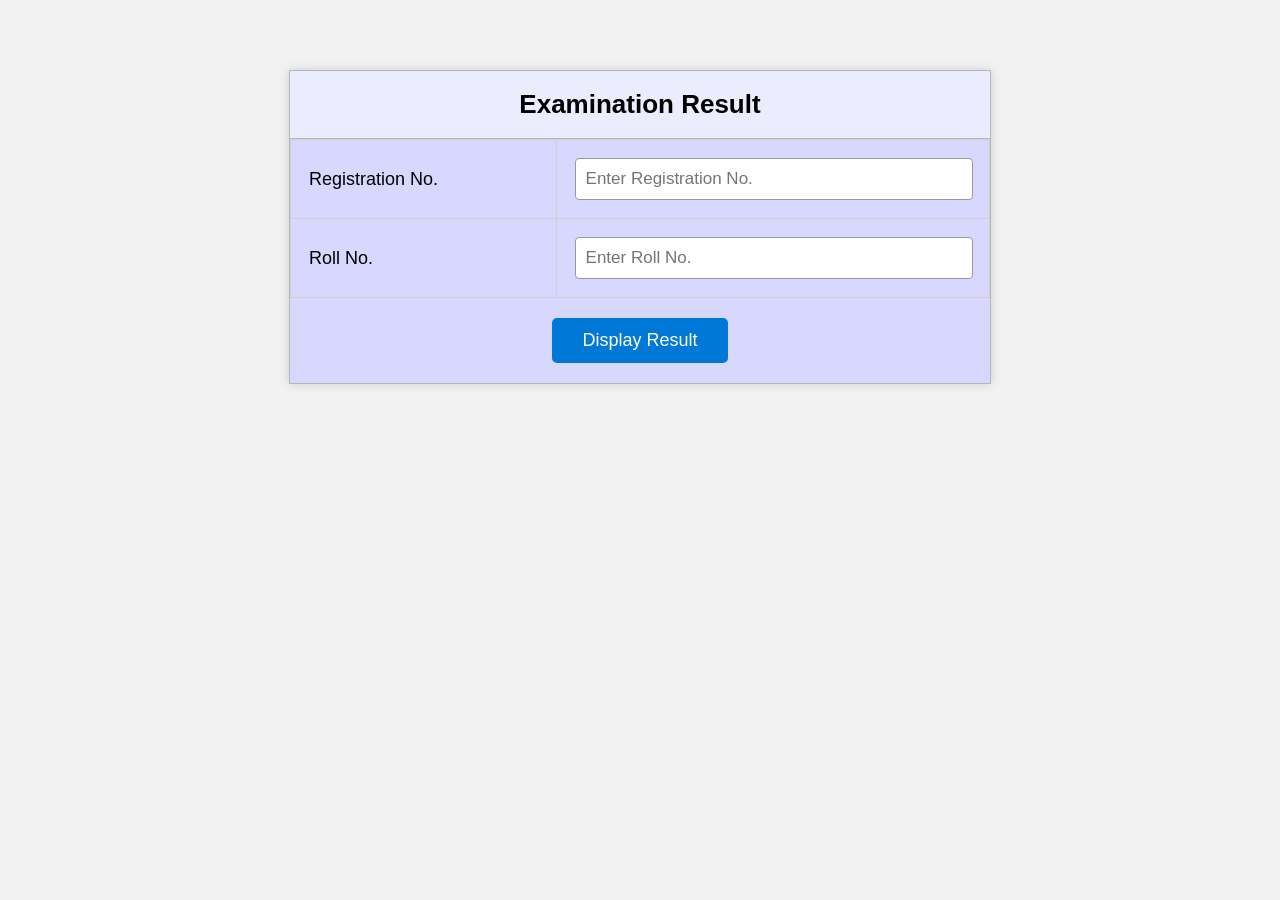
<file: index.html>
<!DOCTYPE html>
<html lang="en">
<head>
<meta charset="UTF-8">
<meta name="viewport" content="width=device-width, initial-scale=1.0">
<title>Result Portal</title>

<link rel="stylesheet" href="style.css">

</head>

<body>

<div class="box">

<h2>Examination Result</h2>

<table>

<tr>
<td>Registration No.</td>
<td><input type="text" id="reg" placeholder="Enter Registration No."></td>
</tr>

<tr>
<td>Roll No.</td>
<td><input type="text" id="roll" placeholder="Enter Roll No."></td>
</tr>

</table>

<div class="btn">
<button onclick="checkResult()">Display Result</button>
</div>

</div>

<div id="loading">
<div class="loader"></div>
<p>Please wait...</p>
</div>

<script src="script.js"></script>

</body>
</html>
</file>
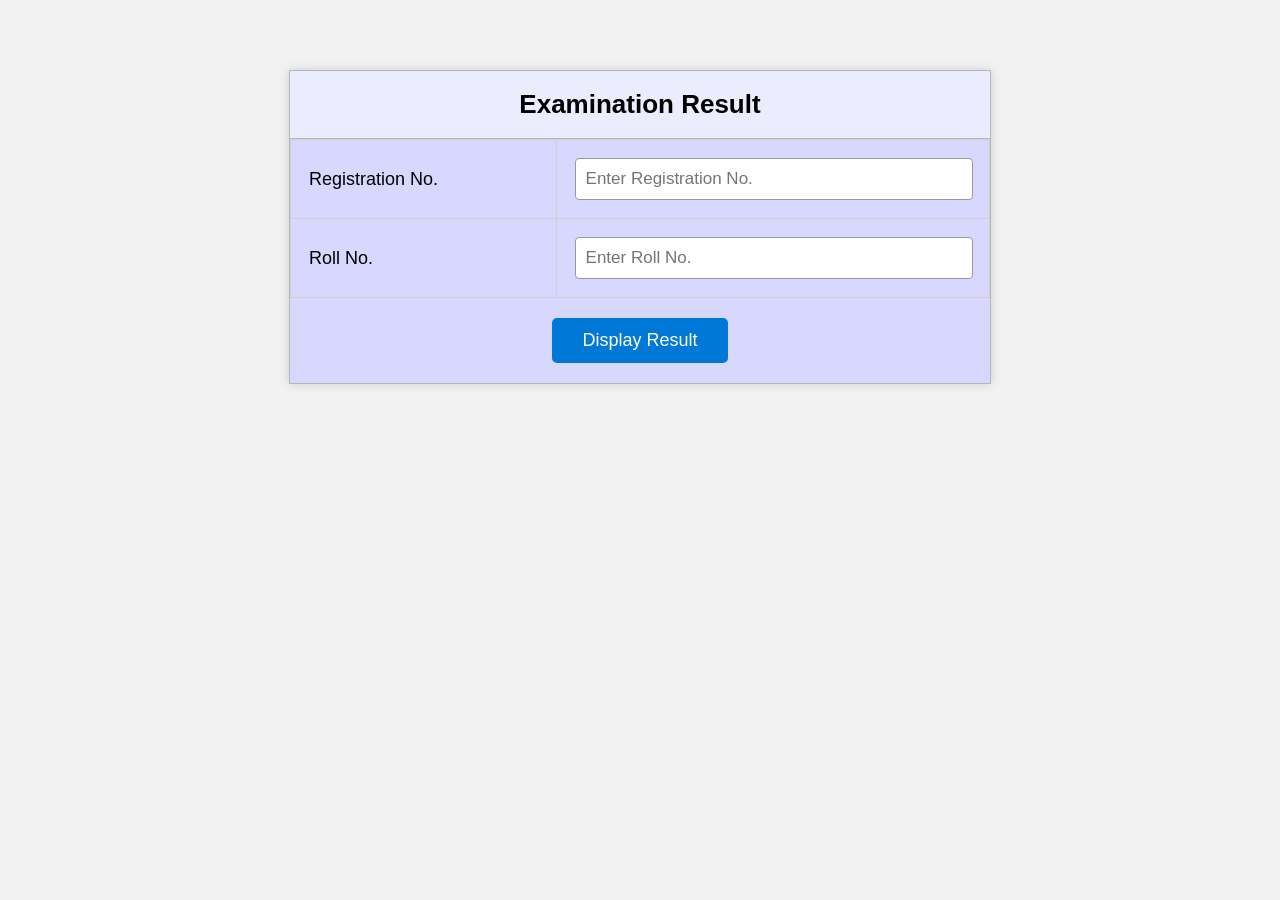
<file: june2026.html>
<!DOCTYPE html>
<html lang="en">
<head>
<meta charset="UTF-8">
<meta name="viewport" content="width=device-width, initial-scale=1.0">
<title>Result Portal</title>

<link rel="stylesheet" href="style.css">

</head>

<body>

<div class="box">

<h2>Examination Result</h2>

<table>

<tr>
<td>Registration No.</td>
<td><input type="text" id="reg" placeholder="Enter Registration No."></td>
</tr>

<tr>
<td>Roll No.</td>
<td><input type="text" id="roll" placeholder="Enter Roll No."></td>
</tr>

</table>

<div class="btn">
<button onclick="checkResult()">Display Result</button>
</div>

</div>

<div id="loading">
<div class="loader"></div>
<p>Please wait...</p>
</div>

<script src="script.js"></script>

</body>
</html>
</file>
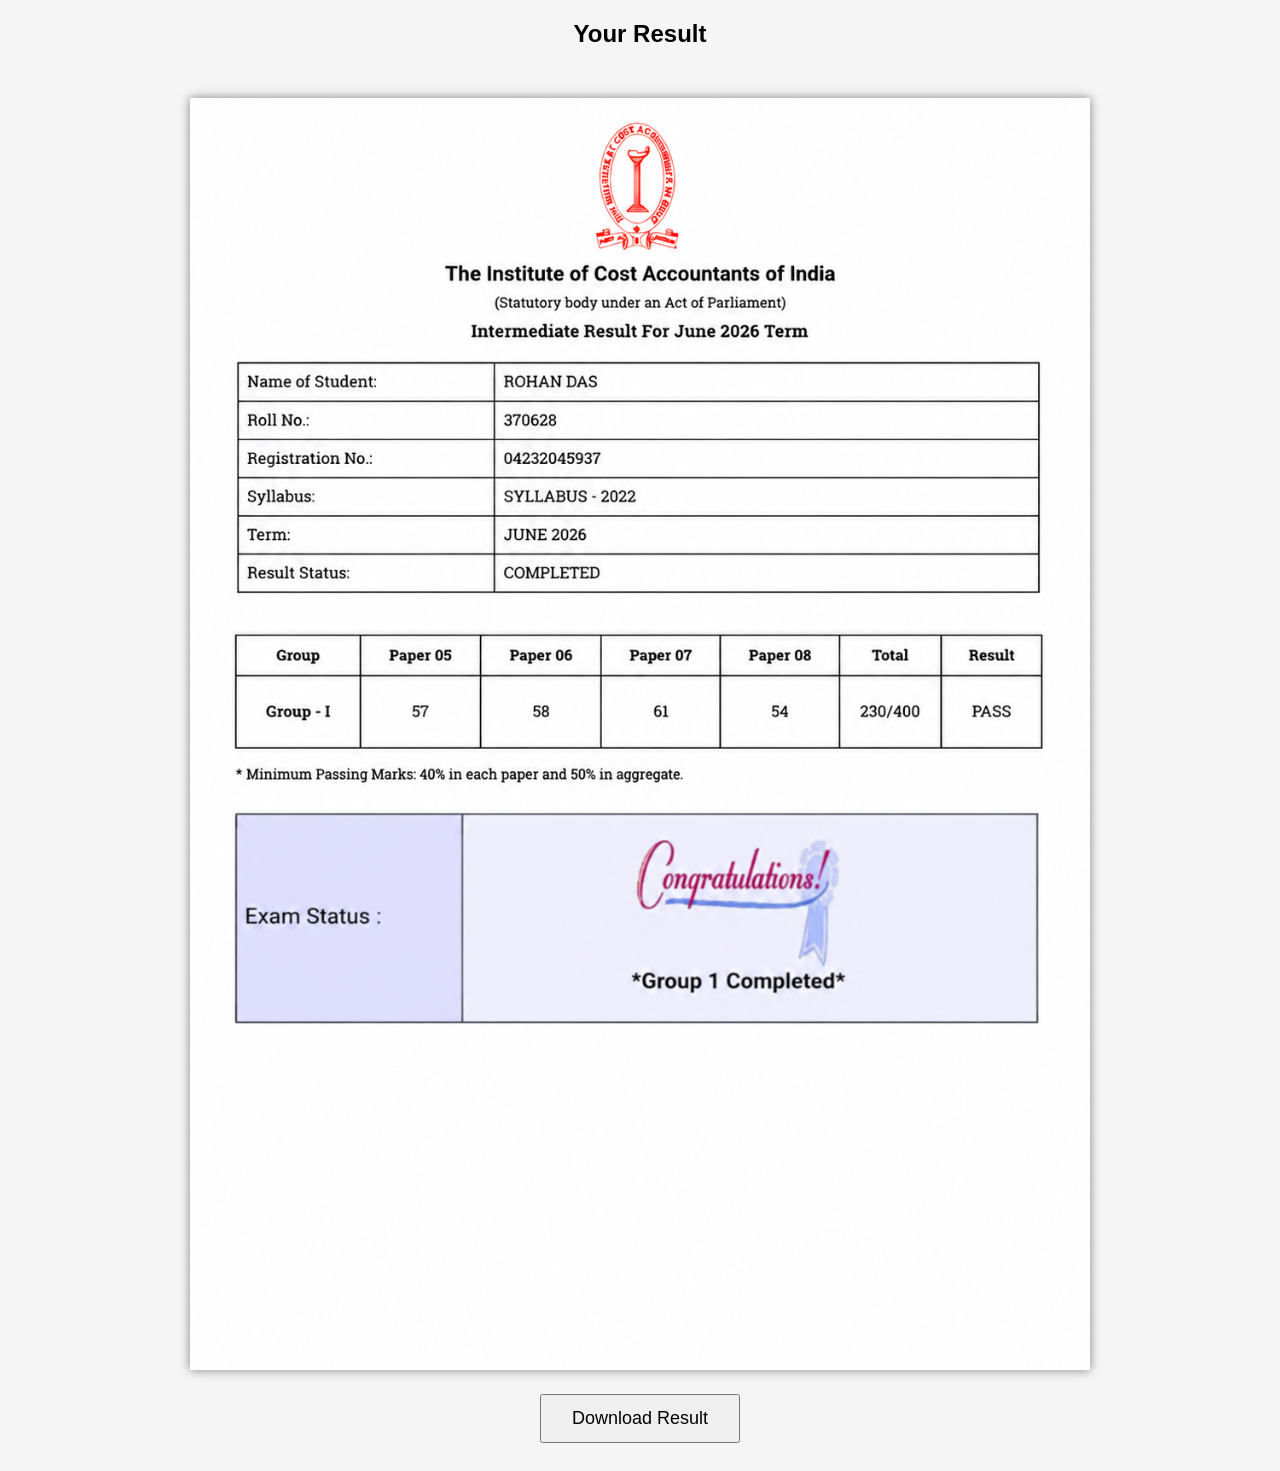
<file: result.html>
<!DOCTYPE html>
<html>
<head>
<title>Your Result</title>

<style>
body{
    background:#f5f5f5;
    font-family:Arial;
    text-align:center;
}

img{
    width:80%;
    max-width:900px;
    margin-top:30px;
    box-shadow:0 0 10px gray;
}

button{
    margin:20px;
    padding:12px 30px;
    font-size:18px;
    cursor:pointer;
}
</style>

</head>

<body>

<h2>Your Result</h2>

<img src="result.jpg">

<br>

<a href="result.jpg" download>
<button>Download Result</button>
</a>

</body>
</html>
</file>
<file: style.css>
body{
    margin:0;
    padding:0;
    background:#f2f2f2;
    font-family:Arial, Helvetica, sans-serif;
}

.box{
    width:700px;
    max-width:95%;
    margin:70px auto;
    background:#d8d8ff;
    border:1px solid #b5b5b5;
    box-shadow:0 0 10px rgba(0,0,0,.15);
}

h2{
    margin:0;
    padding:18px;
    text-align:center;
    background:#ececff;
    border-bottom:1px solid #b5b5b5;
    font-size:26px;
}

table{
    width:100%;
    border-collapse:collapse;
}

td{
    padding:18px;
    border:1px solid #cfcfcf;
    font-size:18px;
}

input{
    width:95%;
    padding:10px;
    font-size:17px;
    border:1px solid #999;
    border-radius:4px;
}

.btn{
    text-align:center;
    padding:20px;
}

button{
    background:#0078d7;
    color:white;
    border:none;
    padding:12px 30px;
    font-size:18px;
    border-radius:5px;
    cursor:pointer;
}

button:hover{
    background:#005fb3;
}

#loading{
    display:none;
    text-align:center;
    margin-top:30px;
}

.loader{
    width:50px;
    height:50px;
    border:6px solid #ddd;
    border-top:6px solid #0078d7;
    border-radius:50%;
    animation:spin 1s linear infinite;
    margin:auto;
}

@keyframes spin{
    from{transform:rotate(0deg);}
    to{transform:rotate(360deg);}
}
</file>
